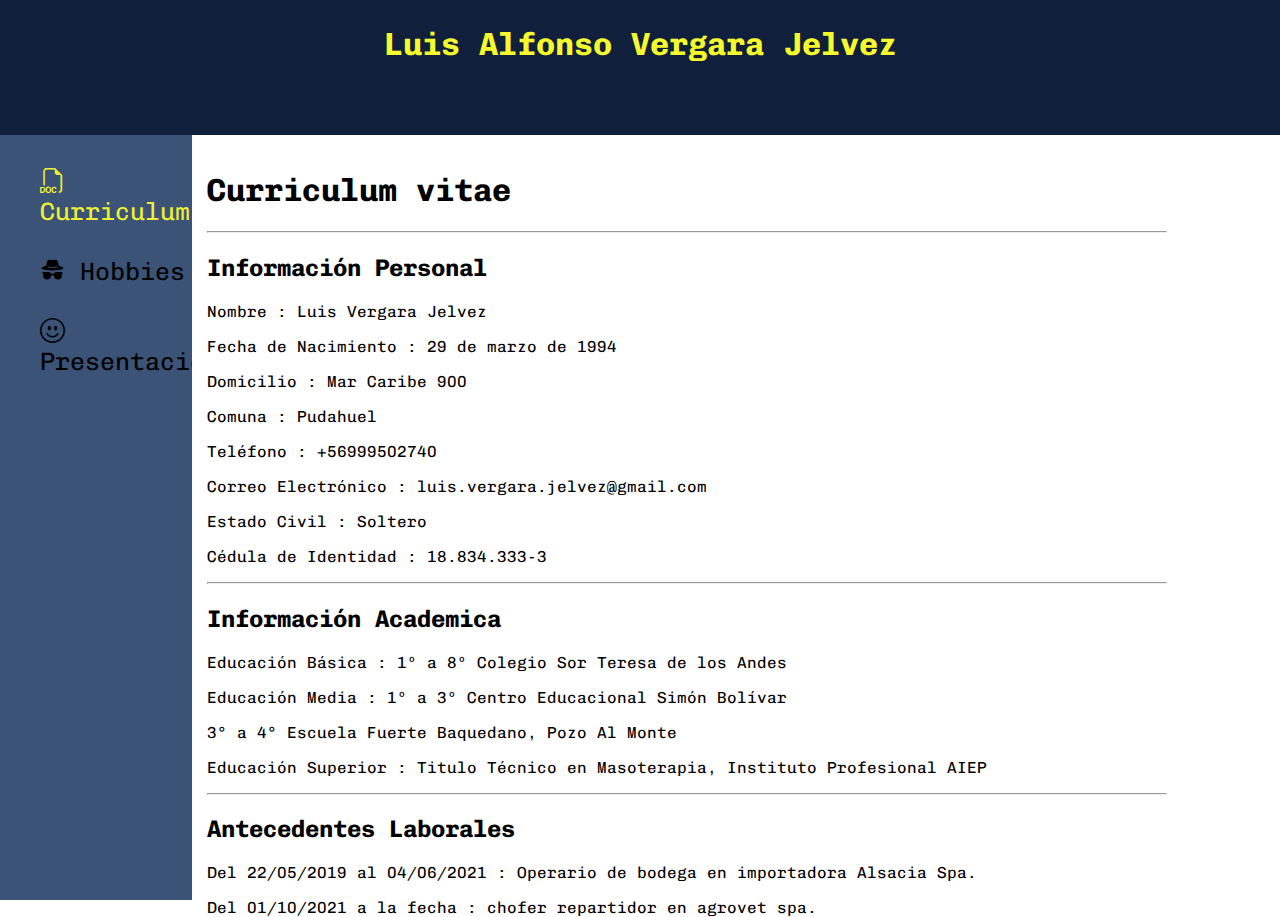
<file: index.html>
<html lang="es">
    <head>
        <title>Luis Vergara J.</title>
        <meta charset="UTF-8">
        <link rel="stylesheet" href="./style2.css">
        <link rel="stylesheet" href="https://cdn.jsdelivr.net/npm/bootstrap-icons@1.10.3/font/bootstrap-icons.css">
        <link rel="preconnect" href="https://fonts.googleapis.com">
        <link rel="preconnect" href="https://fonts.gstatic.com" crossorigin>
        <link href="https://fonts.googleapis.com/css2?family=Chivo+Mono:wght@200&display=swap" rel="stylesheet">
    </head>
    <body>
        <div class="cabecera">
            <h1>Luis Alfonso Vergara Jelvez</h1>
        </div>
        <div class="contenedor">
            <div class="menu">
                <ul>
                    <li class="active">
                        <a href="./index.html"><i class="bi bi-filetype-doc"></i> Curriculum</a></li>
                    <li> <a href="./hobbies.html"><i class="bi bi-incognito"></i> Hobbies</a> </li>
                    <li> <a href="./presentacion.html"><i class="bi bi-emoji-smile"></i> Presentación</a></li>
                </ul>
            </div>
            <div class="content">
                <h1>Curriculum vitae</h1>
            <hr>
            <h2>Información Personal</h2>
            <div>
                 <p>Nombre			        : Luis Vergara Jelvez</p>

                 <p>Fecha de Nacimiento		: 29 de marzo de 1994</p>

                  <p>Domicilio			    : Mar Caribe 900</p>  
    
                  <p>Comuna                 : Pudahuel</p>
    
                  <p>Teléfono			    : +56999502740</p> 
    
                  <p>Correo Electrónico	    : luis.vergara.jelvez@gmail.com	</p>	
    
                  <p>Estado Civil			: Soltero</p>
    
                  <p>Cédula de Identidad 	: 18.834.333-3</p> 
            <hr>
            <h2>Información Academica</h2>
            <div>
                 <p>Educación Básica		: 1º a 8º Colegio Sor Teresa de los Andes</p>

                  <p>Educación Media		: 1º a 3º Centro Educacional Simón Bolívar</p>
                                          <p> 3° a 4° Escuela Fuerte Baquedano, Pozo Al Monte</p>  
                        
                  <p>Educación Superior 	: Titulo Técnico en Masoterapia, Instituto Profesional AIEP</p>
            <hr>
            <h2>Antecedentes Laborales</h2>
                <p>Del 22/05/2019 al 04/06/2021   : Operario de bodega en importadora Alsacia Spa.</p>

                <p>Del 01/10/2021 a la fecha      : chofer repartidor en agrovet spa.</p>
            </div>
            </div>
        </div>
    </body>
</html>
</file>
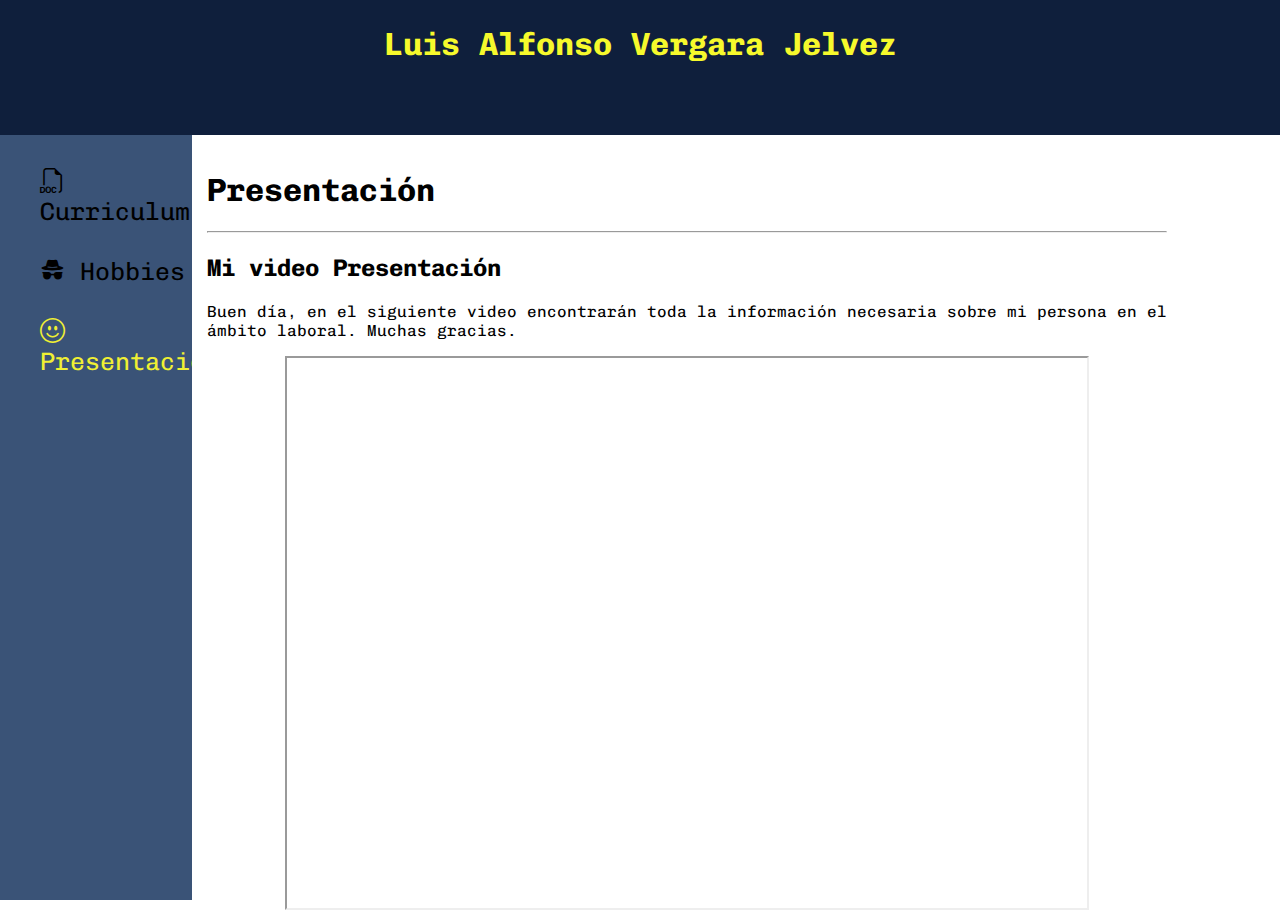
<file: presentacion.html>
<html lang="es">
    <head>
        <title>Presentación</title>
        <meta charset="UTF-8">
        <link rel="stylesheet" href="./style2.css">
        <link rel="stylesheet" href="https://cdn.jsdelivr.net/npm/bootstrap-icons@1.10.3/font/bootstrap-icons.css">
        <link rel="preconnect" href="https://fonts.googleapis.com">
        <link rel="preconnect" href="https://fonts.gstatic.com" crossorigin>
        <link href="https://fonts.googleapis.com/css2?family=Chivo+Mono:wght@200&display=swap" rel="stylesheet">
    </head>
    <body>
        <div class="cabecera">
            <h1> Luis Alfonso Vergara Jelvez</h1>
        </div>
        <div class="contenedor">
            <div class="menu">
                <ul>
                    
                        <li><a href="./index.html"><i class="bi bi-filetype-doc"></i> Curriculum</a></li>
                        <li> <a href="./hobbies.html"><i class="bi bi-incognito"></i> Hobbies</a> </li>
                        <li class="active"> <a href="./presentacion.html"><i class="bi bi-emoji-smile"></i> Presentación</a></li>
                </ul>
            </div>
        <div class="content">
            <h1>Presentación</h1>
            <hr>
            <h2> Mi video Presentación</h2>
            <div>
                <p> Buen día, en el siguiente video encontrarán toda la información necesaria sobre mi persona en el ámbito laboral. Muchas gracias. </p>
            </div>
           <center> <iframe width="800" height="550" src= "https://www.youtube.com/embed/_Ow10dFcxk4"></iframe> </center>
            </div>
        </div>
    </body>
</html>
</file>
<file: style2.css>
body {
	background-color:rgb(255, 255, 255);
	margin:0;
	font-family: 'Chivo Mono', monospace;
}

.cabecera{
	background:rgb(15, 31, 60);
	height:15vh;
	text-align:center;
}

.cabecera h1{
	margin:0;
	color:rgb(246, 249, 44);
	padding-top:25px;;
}

.contenedor{
	display:flex;
	height:85vh;
}

.menu{
	background:#3a5377;
	width:15%;
}
.content{
	background:rgb(255, 255, 255);
	width:75%;
	padding:15px;
}

ul li{
	font-size:25px;
	padding-top:15px;
	padding-bottom:15px;
}

ul li a{
	text-decoration:none;
	color:black;
}

ul li :hover{
	background-color:rgb(15, 31, 60);
	color:#f0f033;
}

.active a{
	background-color:#3a5377;
	color: #f0f033 !important;
}

ul {
	list-style : none;
}

.imagen{
	max-width:300px;
}
</file>
